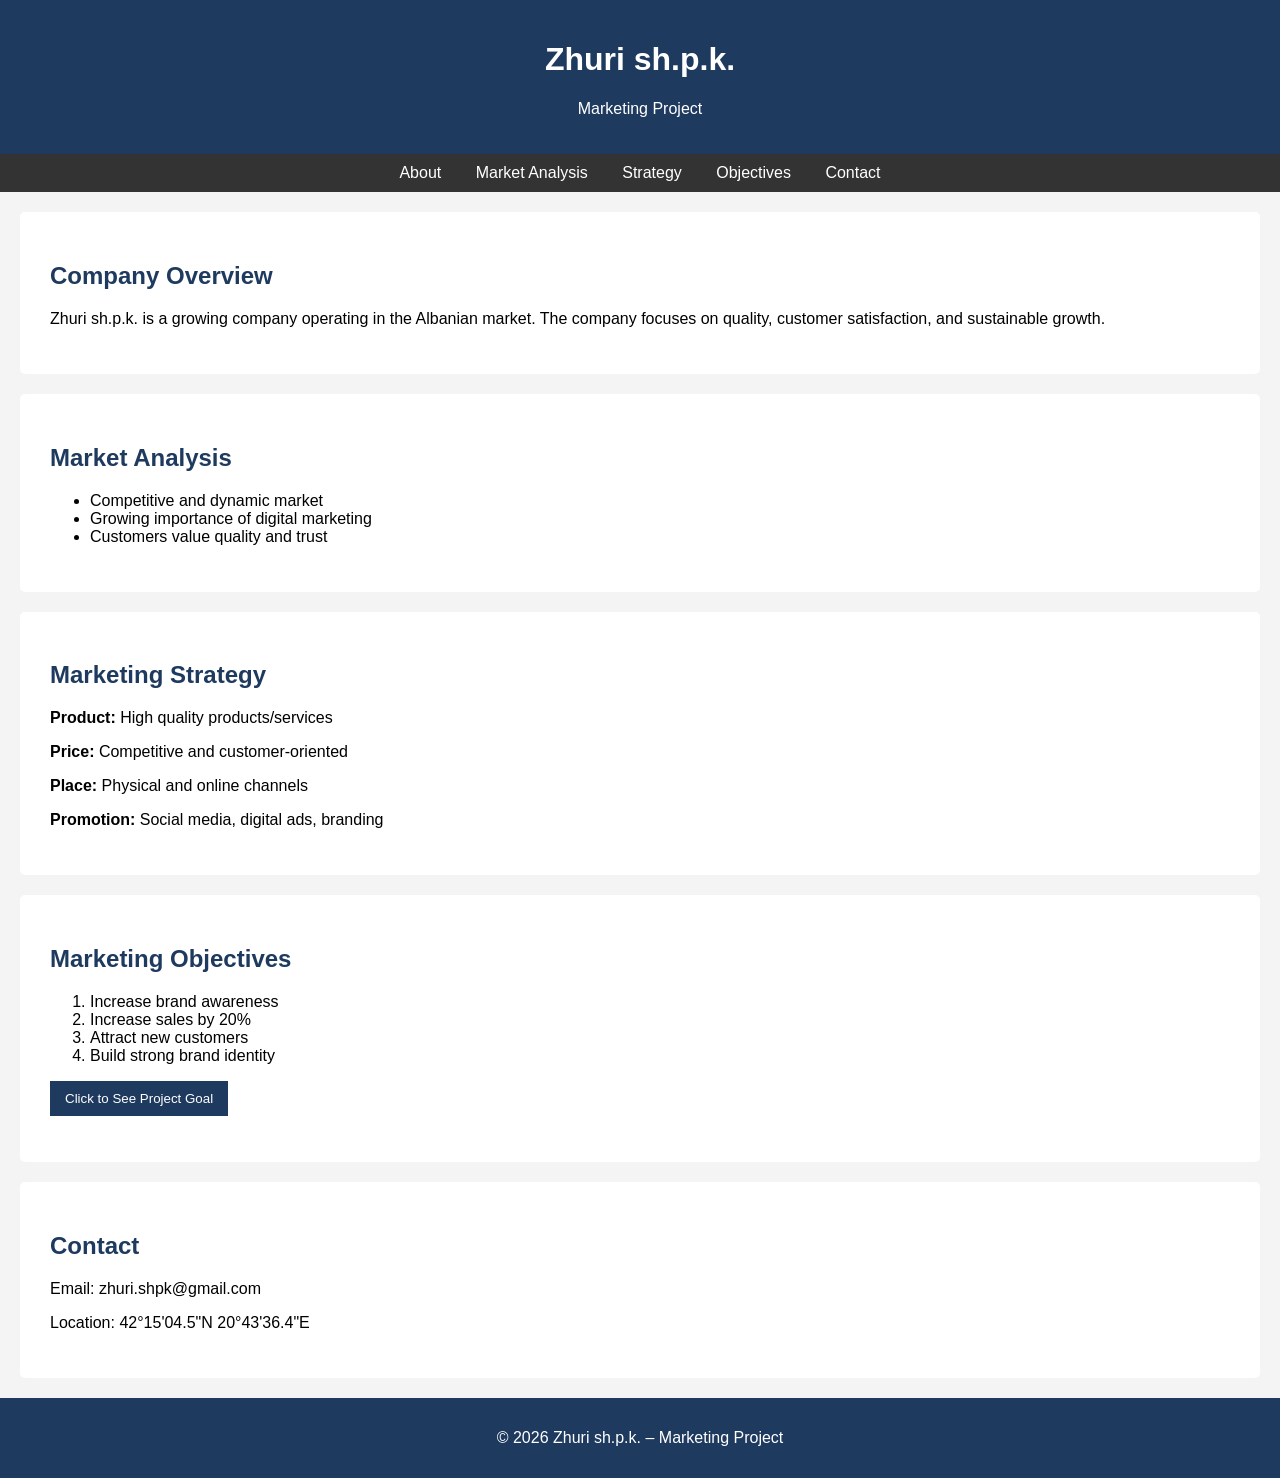
<file: index.html>
<!DOCTYPE html>
<html lang="en">
<head>
    <meta charset="UTF-8">
    <title>Zhuri sh.p.k. | Marketing Project</title>
    <link rel="stylesheet" href="style.css">
</head>
<body>

<header>
    <h1>Zhuri sh.p.k.</h1>
    <p>Marketing Project</p>
</header>

<nav>
    <a href="#about">About</a>
    <a href="#analysis">Market Analysis</a>
    <a href="#strategy">Strategy</a>
    <a href="#objectives">Objectives</a>
    <a href="#contact">Contact</a>
</nav>

<section id="about">
    <h2>Company Overview</h2>
    <p>
        Zhuri sh.p.k. is a growing company operating in the Albanian market.
        The company focuses on quality, customer satisfaction, and sustainable growth.
    </p>
</section>

<section id="analysis">
    <h2>Market Analysis</h2>
    <ul>
        <li>Competitive and dynamic market</li>
        <li>Growing importance of digital marketing</li>
        <li>Customers value quality and trust</li>
    </ul>
</section>

<section id="strategy">
    <h2>Marketing Strategy</h2>
    <p><strong>Product:</strong> High quality products/services</p>
    <p><strong>Price:</strong> Competitive and customer-oriented</p>
    <p><strong>Place:</strong> Physical and online channels</p>
    <p><strong>Promotion:</strong> Social media, digital ads, branding</p>
</section>

<section id="objectives">
    <h2>Marketing Objectives</h2>
    <ol>
        <li>Increase brand awareness</li>
        <li>Increase sales by 20%</li>
        <li>Attract new customers</li>
        <li>Build strong brand identity</li>
    </ol>

    <button onclick="showMessage()">Click to See Project Goal</button>
    <p id="message"></p>
</section>

<section id="contact">
    <h2>Contact</h2>
    <p>Email: zhuri.shpk@gmail.com</p>
    <p>Location: 42°15'04.5"N 20°43'36.4"E</p>
</section>

<footer>
    <p>© 2026 Zhuri sh.p.k. – Marketing Project</p>
</footer>

<script src="script.js"></script>
</body>
</html>
</file>
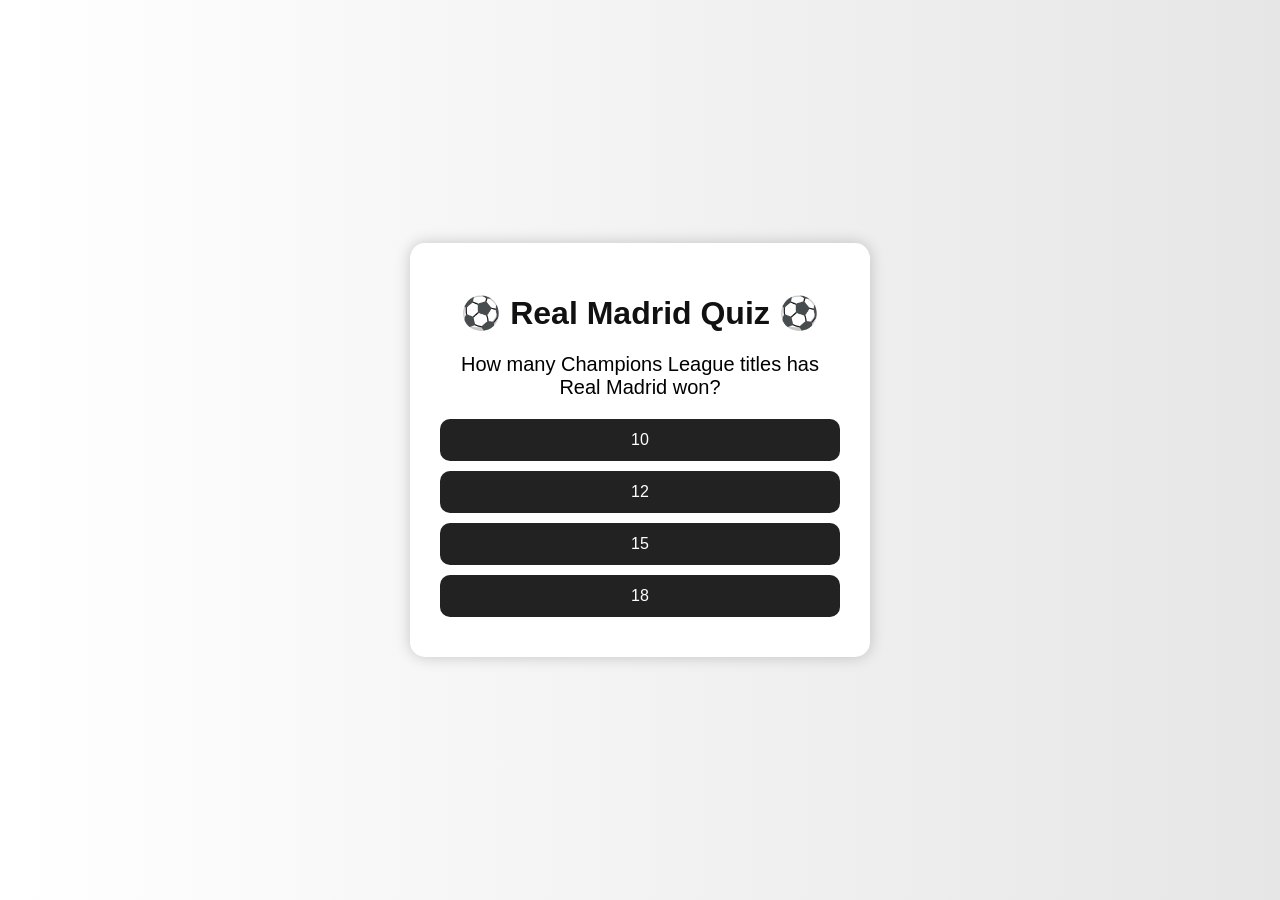
<file: projektifinal.html>
<!DOCTYPE html>
<html lang="en">
<head>
<meta charset="UTF-8" />
<meta name="viewport" content="width=device-width, initial-scale=1.0"/>

<title>Real Madrid Quiz</title>

<style>
    body{
        font-family: Arial, sans-serif;
        background: linear-gradient(to right, #ffffff, #e6e6e6);
        display:flex;
        justify-content:center;
        align-items:center;
        height:100vh;
        margin:0;
    }

    .quiz-container{
        background:white;
        width:400px;
        padding:30px;
        border-radius:15px;
        box-shadow:0 0 15px rgba(0,0,0,0.2);
        text-align:center;
    }

    h1{
        color:#111;
    }

    #question{
        font-size:20px;
        margin:20px 0;
    }

    .btn{
        display:block;
        width:100%;
        padding:12px;
        margin:10px 0;
        border:none;
        border-radius:10px;
        background:#222;
        color:white;
        font-size:16px;
        cursor:pointer;
        transition:0.3s;
    }

    .btn:hover{
        background:#444;
    }

    #next-btn{
        background:gold;
        color:black;
        display:none;
    }

    #score{
        font-size:24px;
        font-weight:bold;
    }
</style>
</head>
<body>

<div class="quiz-container">
    <h1>⚽ Real Madrid Quiz ⚽</h1>

    <div id="question">Question here</div>

    <div id="answer-buttons"></div>

    <button id="next-btn">Next</button>

    <div id="score"></div>
</div>

<script>
const questions = [
    {
        question: "How many Champions League titles has Real Madrid won?",
        answers: [
            { text: "10", correct: false },
            { text: "12", correct: false },
            { text: "15", correct: true },
            { text: "18", correct: false }
        ]
    },
    {
        question: "Who is Real Madrid's all-time top scorer?",
        answers: [
            { text: "Benzema", correct: false },
            { text: "Cristiano Ronaldo", correct: true },
            { text: "Raul", correct: false },
            { text: "Modric", correct: false }
        ]
    },
    {
        question: "What is Real Madrid's stadium called?",
        answers: [
            { text: "Camp Nou", correct: false },
            { text: "Anfield", correct: false },
            { text: "Santiago Bernabéu", correct: true },
            { text: "Old Trafford", correct: false }
        ]
    }
];

const questionElement = document.getElementById("question");
const answerButtons = document.getElementById("answer-buttons");
const nextButton = document.getElementById("next-btn");
const scoreElement = document.getElementById("score");

let currentQuestionIndex = 0;
let score = 0;

function startQuiz(){
    currentQuestionIndex = 0;
    score = 0;
    nextButton.innerHTML = "Next";
    showQuestion();
}

function showQuestion(){
    resetState();

    let currentQuestion = questions[currentQuestionIndex];
    questionElement.innerHTML = currentQuestion.question;

    currentQuestion.answers.forEach(answer => {
        const button = document.createElement("button");
        button.innerHTML = answer.text;
        button.classList.add("btn");

        answerButtons.appendChild(button);

        if(answer.correct){
            button.dataset.correct = answer.correct;
        }

        button.addEventListener("click", selectAnswer);
    });
}

function resetState(){
    nextButton.style.display = "none";

    while(answerButtons.firstChild){
        answerButtons.removeChild(answerButtons.firstChild);
    }
}

function selectAnswer(e){
    const selectedBtn = e.target;
    const isCorrect = selectedBtn.dataset.correct === "true";

    if(isCorrect){
        selectedBtn.style.background = "green";
        score++;
    } else {
        selectedBtn.style.background = "red";
    }

    Array.from(answerButtons.children).forEach(button => {
        if(button.dataset.correct === "true"){
            button.style.background = "green";
        }

        button.disabled = true;
    });

    nextButton.style.display = "block";
}

function showScore(){
    resetState();

    questionElement.innerHTML = "Quiz Finished!";
    scoreElement.innerHTML = `Your Score: ${score}/${questions.length}`;

    nextButton.innerHTML = "Play Again";
    nextButton.style.display = "block";
}

function handleNextButton(){
    currentQuestionIndex++;

    if(currentQuestionIndex < questions.length){
        showQuestion();
    } else {
        showScore();
    }
}

nextButton.addEventListener("click", () => {
    if(currentQuestionIndex < questions.length){
        handleNextButton();
    } else {
        startQuiz();
        scoreElement.innerHTML = "";
    }
});

startQuiz();
</script>

</body>
</html>
</file>
<file: style.css>
body {
    font-family: Arial, sans-serif;
    margin: 0;
    background-color: #f4f4f4;
}

header {
    background-color: #1e3a5f;
    color: white;
    padding: 20px;
    text-align: center;
}

nav {
    background-color: #333;
    text-align: center;
    padding: 10px;
}

nav a {
    color: white;
    margin: 0 15px;
    text-decoration: none;
}

nav a:hover {
    color: #00bcd4;
}

section {
    padding: 30px;
    background-color: white;
    margin: 20px;
    border-radius: 5px;
}

h2 {
    color: #1e3a5f;
}

button {
    padding: 10px 15px;
    background-color: #1e3a5f;
    color: white;
    border: none;
    cursor: pointer;
}

button:hover {
    background-color: #00bcd4;
}

footer {
    background-color: #1e3a5f;
    color: white;
    text-align: center;
    padding: 15px;
}
</file>
